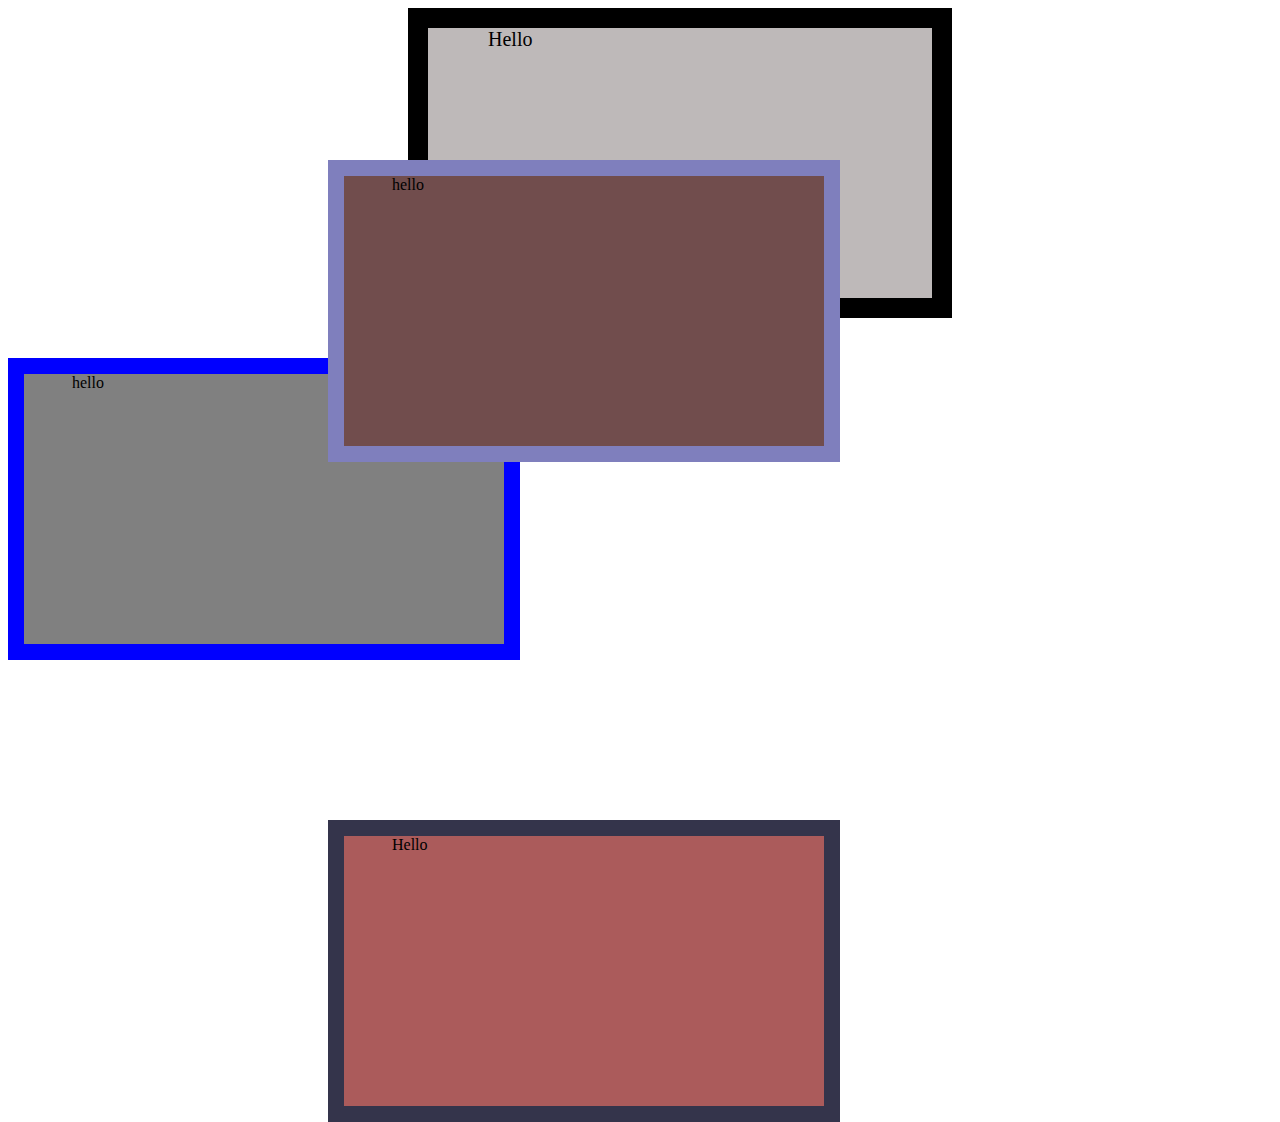
<file: frontend/class.html>
<!DOCTYPE html>
<html lang="en">
<head>
    <meta charset="UTF-8">
    <meta http-equiv="X-UA-Compatible" content="IE=edge">
    <meta name="viewport" content="width=device-width, initial-scale=1.0">
    <title>Document</title>
    <style>
        .box1{
            position: relative;
            font-size: 20px;
            padding-inline:3em;
            margin-bottom: 2em;
            margin-left: 20em;
            width: 30vw;
            height: 30vh;
            background-color: rgb(190, 185, 185);
            border: 1em solid black;
        }
        .box2{
            top:10em;
            /* position: fixed; */
            border: 1em solid blue;
            padding-inline: 3rem;
            width: 30vw;
            height: 30vh;
            background-color: grey;
        }
        .box3{
            top:10em;
            margin-left: 20em;
            position:relative;
            border: 1em solid rgb(52, 52, 75);
            padding-inline: 3rem;
            width: 30vw;
            height: 30vh;
            background-color: rgb(171, 91, 91);
        }
        .box4{
            top:10em;
            margin-left: 20em;
            position: fixed;
            border: 1em solid rgb(127, 127, 189);
            padding-inline: 3rem;
            width: 30vw;
            height: 30vh;
            background-color: rgb(113, 77, 77);
        }
    </style>
</head>
<body>
    <div class="box">
        <div class="box1">Hello</div>
        <div class="box2">hello</div>
    </div>
    <div class="box_1">
        <div class="box3">Hello</div>
        <div class="box4">hello</div>
    </div>
</body>
</html>
</file>
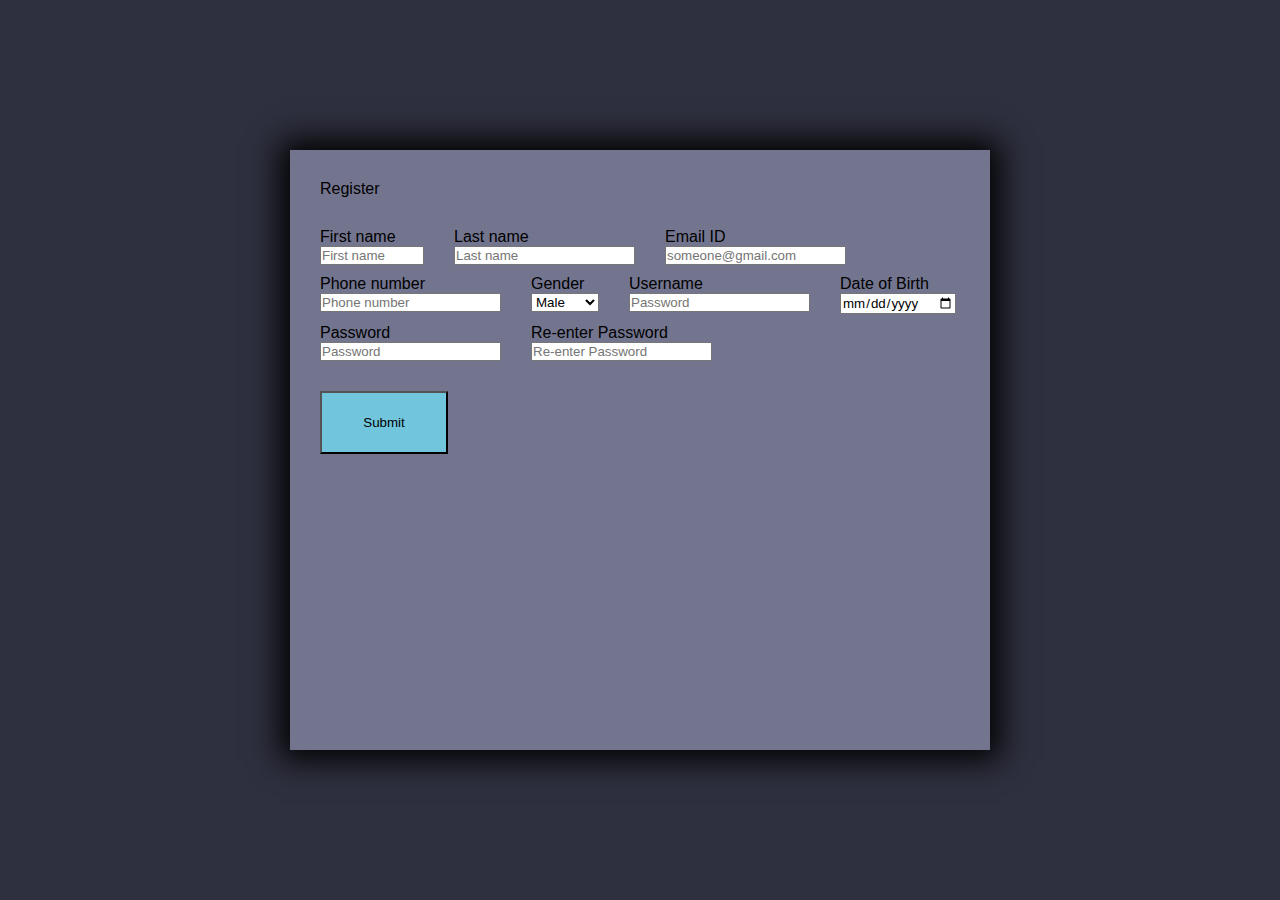
<file: frontend/templates/first_view.html>
<!DOCTYPE html>
<html lang="en">
<head>
    <meta charset="UTF-8">
    <meta http-equiv="X-UA-Compatible" content="IE=edge">
    <meta name="viewport" content="width=device-width, initial-scale=1.0">
    <title>Document</title>
    <link rel="stylesheet" href="/frontend/css/first_vew.css">
</head>
<body>
    <div class="container">
        <div class="box">
            <div class="heading">What is FLowState ?</div>
            <div class="desc">Lorem ipsum dolor sit amet consectetur adipisicing elit. Vel, debitis. Numquam non ab architecto illum impedit. Facilis sapiente, deserunt ullam ducimus minus reiciendis molestiae amet eligendi, incidunt sit nam facere beatae nisi laboriosam recusandae.</div>
            <div class="get_started">Get started</div>
        </div>
    </div>
    <div class="reg_box">
        <div class="reg_container">
            <div class="reg_head">Register</div>
            <div class="reg_input">
                <div class="fname_div input">
                    <label for="fname">First name</label><br>
                    <input id="fname" type="text" placeholder="First name" name="fname" required>
                </div>
                <div class="lname_div">
                    <label for="lname">Last name</label><br>
                    <input id="lname" type="text" placeholder="Last name" name="lname" required>
                </div>
                <div class="email_div">
                    <label for="email">Email ID</label><br>
                    <input id="email" type="email" placeholder="someone@gmail.com" name="email" required>
                </div>
                <div class="phone_div">
                    <label for="p_number">Phone number</label><br>
                    <input id="p_number" type="text" placeholder="Phone number" name="p_number" required>
                </div>
                <div class="gender_div">
                    <label for="gender">Gender</label><br>
                    <select id="gender" name="gender" id="gender">
                        <option value="male">Male</option>
                        <option value="female">Female</option>
                        <option value="custom">Custom</option>
                    </select>    
                </div>
                <div class="username_div">
                    <label for="uname">Username</label><br>
                    <input id="uname" type="text" placeholder="Password" name="uname" required>
                </div>
                <div class="dob_div">
                    <label for="dob">Date of Birth</label><br>
                    <input id="dob" type="date" placeholder="Date of Birth" name="dob" required>
                </div>
                <div class="first_pass">
                    <label for="password">Password</label><br>
                    <input id="password" type="password" placeholder="Password" name="password" required>
                </div>
                <div class="second_pass">
                    <label for="re_password">Re-enter Password</label><br>
                    <input id="re_password" type="password" placeholder="Re-enter Password" name="re_password" required>
                </div>
            </div>
            <div class="submit_div">
                <input id="submit" type="submit" placeholder="Submit" name="submit" required>                
            </div>
        </div>
    </div>
</body>
</html>
</file>
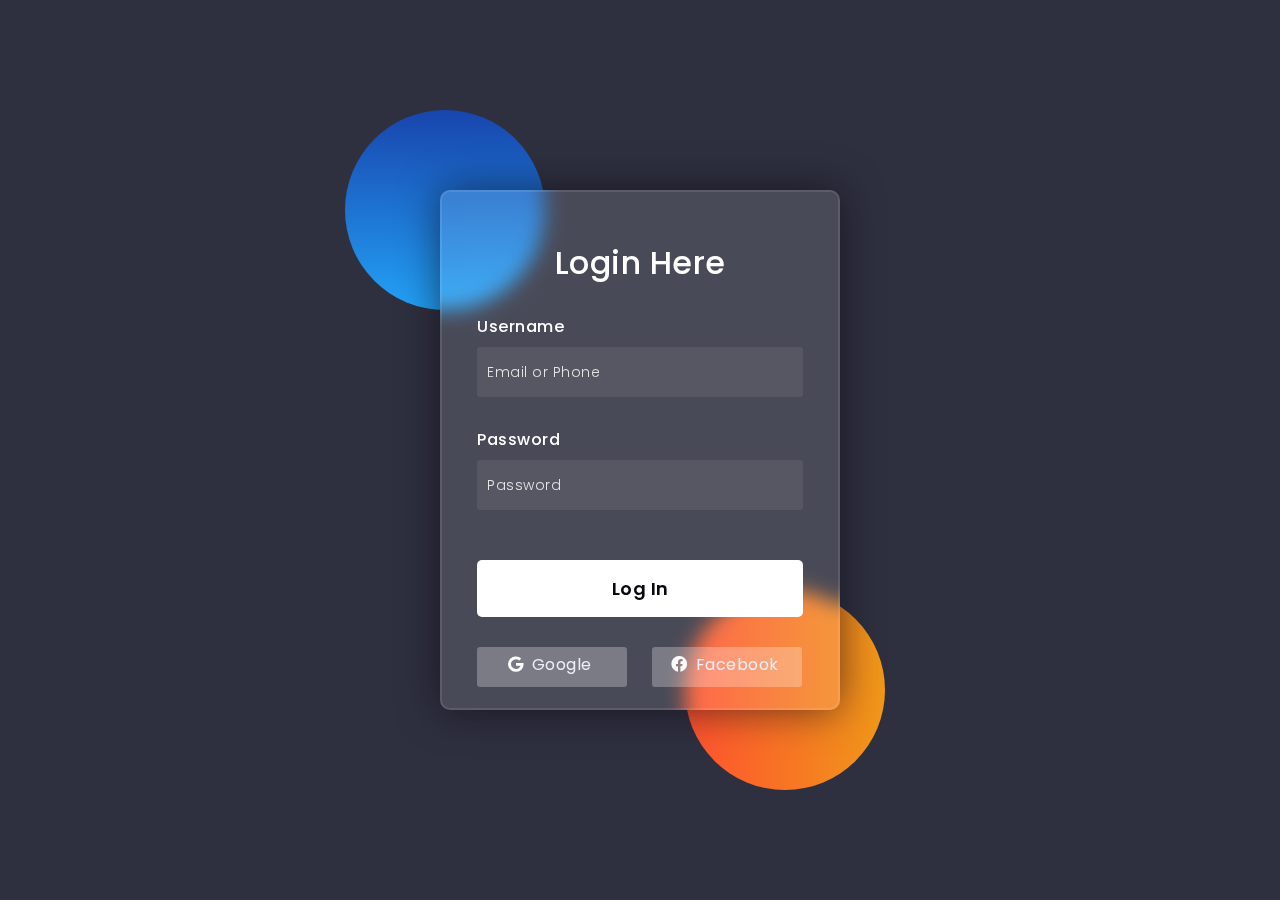
<file: frontend/templates/login.html>
<!DOCTYPE html>
<html lang="en">
<head>
  <!-- Design by foolishdeveloper.com -->
    <title>Glassmorphism login Form Tutorial in html css</title>
 
    <link rel="preconnect" href="https://fonts.gstatic.com">
    <link rel="stylesheet" href="https://cdnjs.cloudflare.com/ajax/libs/font-awesome/5.15.4/css/all.min.css">
    <link href="https://fonts.googleapis.com/css2?family=Poppins:wght@300;500;600&display=swap" rel="stylesheet">
    <!--Stylesheet-->
    <style media="screen">
      *,
*:before,
*:after{
    padding: 0;
    margin: 0;
    box-sizing: border-box;
}
body{
    background-color: #2f303f;
}
.background{
    width: 430px;
    height: 520px;
    position: absolute;
    transform: translate(-50%,-50%);
    left: 50%;
    top: 50%;
}
.background .shape{
    height: 200px;
    width: 200px;
    position: absolute;
    border-radius: 50%;
}
.shape:first-child{
    background: linear-gradient(
        #1845ad,
        #23a2f6
    );
    left: -80px;
    top: -80px;
}
.shape:last-child{
    background: linear-gradient(
        to right,
        #ff512f,
        #f09819
    );
    right: -30px;
    bottom: -80px;
}
form{
    height: 520px;
    width: 400px;
    background-color: rgba(255,255,255,0.13);
    position: absolute;
    transform: translate(-50%,-50%);
    top: 50%;
    left: 50%;
    border-radius: 10px;
    backdrop-filter: blur(10px);
    border: 2px solid rgba(255,255,255,0.1);
    box-shadow: 0 0 40px rgba(8,7,16,0.6);
    padding: 50px 35px;
}
form *{
    font-family: 'Poppins',sans-serif;
    color: #ffffff;
    letter-spacing: 0.5px;
    outline: none;
    border: none;
}
form h3{
    font-size: 32px;
    font-weight: 500;
    line-height: 42px;
    text-align: center;
}

label{
    display: block;
    margin-top: 30px;
    font-size: 16px;
    font-weight: 500;
}
input{
    display: block;
    height: 50px;
    width: 100%;
    background-color: rgba(255,255,255,0.07);
    border-radius: 3px;
    padding: 0 10px;
    margin-top: 8px;
    font-size: 14px;
    font-weight: 300;
}
::placeholder{
    color: #e5e5e5;
}
button{
    margin-top: 50px;
    width: 100%;
    background-color: #ffffff;
    color: #080710;
    padding: 15px 0;
    font-size: 18px;
    font-weight: 600;
    border-radius: 5px;
    cursor: pointer;
}
.social{
  margin-top: 30px;
  display: flex;
}
.social div{
  background: red;
  width: 150px;
  border-radius: 3px;
  padding: 5px 10px 10px 5px;
  background-color: rgba(255,255,255,0.27);
  color: #eaf0fb;
  text-align: center;
}
.social div:hover{
  background-color: rgba(255,255,255,0.47);
}
.social .fb{
  margin-left: 25px;
}
.social i{
  margin-right: 4px;
}

    </style>
</head>
<body>
    <div class="background">
        <div class="shape"></div>
        <div class="shape"></div>
    </div>
    <form>
        <h3>Login Here</h3>

        <label for="username">Username</label>
        <input type="text" placeholder="Email or Phone" name="username">

        <label for="password">Password</label>
        <input type="password" placeholder="Password" name="password">

        <button>Log In</button>
        <div class="social">
          <div class="go"><i class="fab fa-google"></i>  Google</div>
          <div class="fb"><i class="fab fa-facebook"></i>  Facebook</div>
        </div>
    </form>
</body>
</html>
</file>
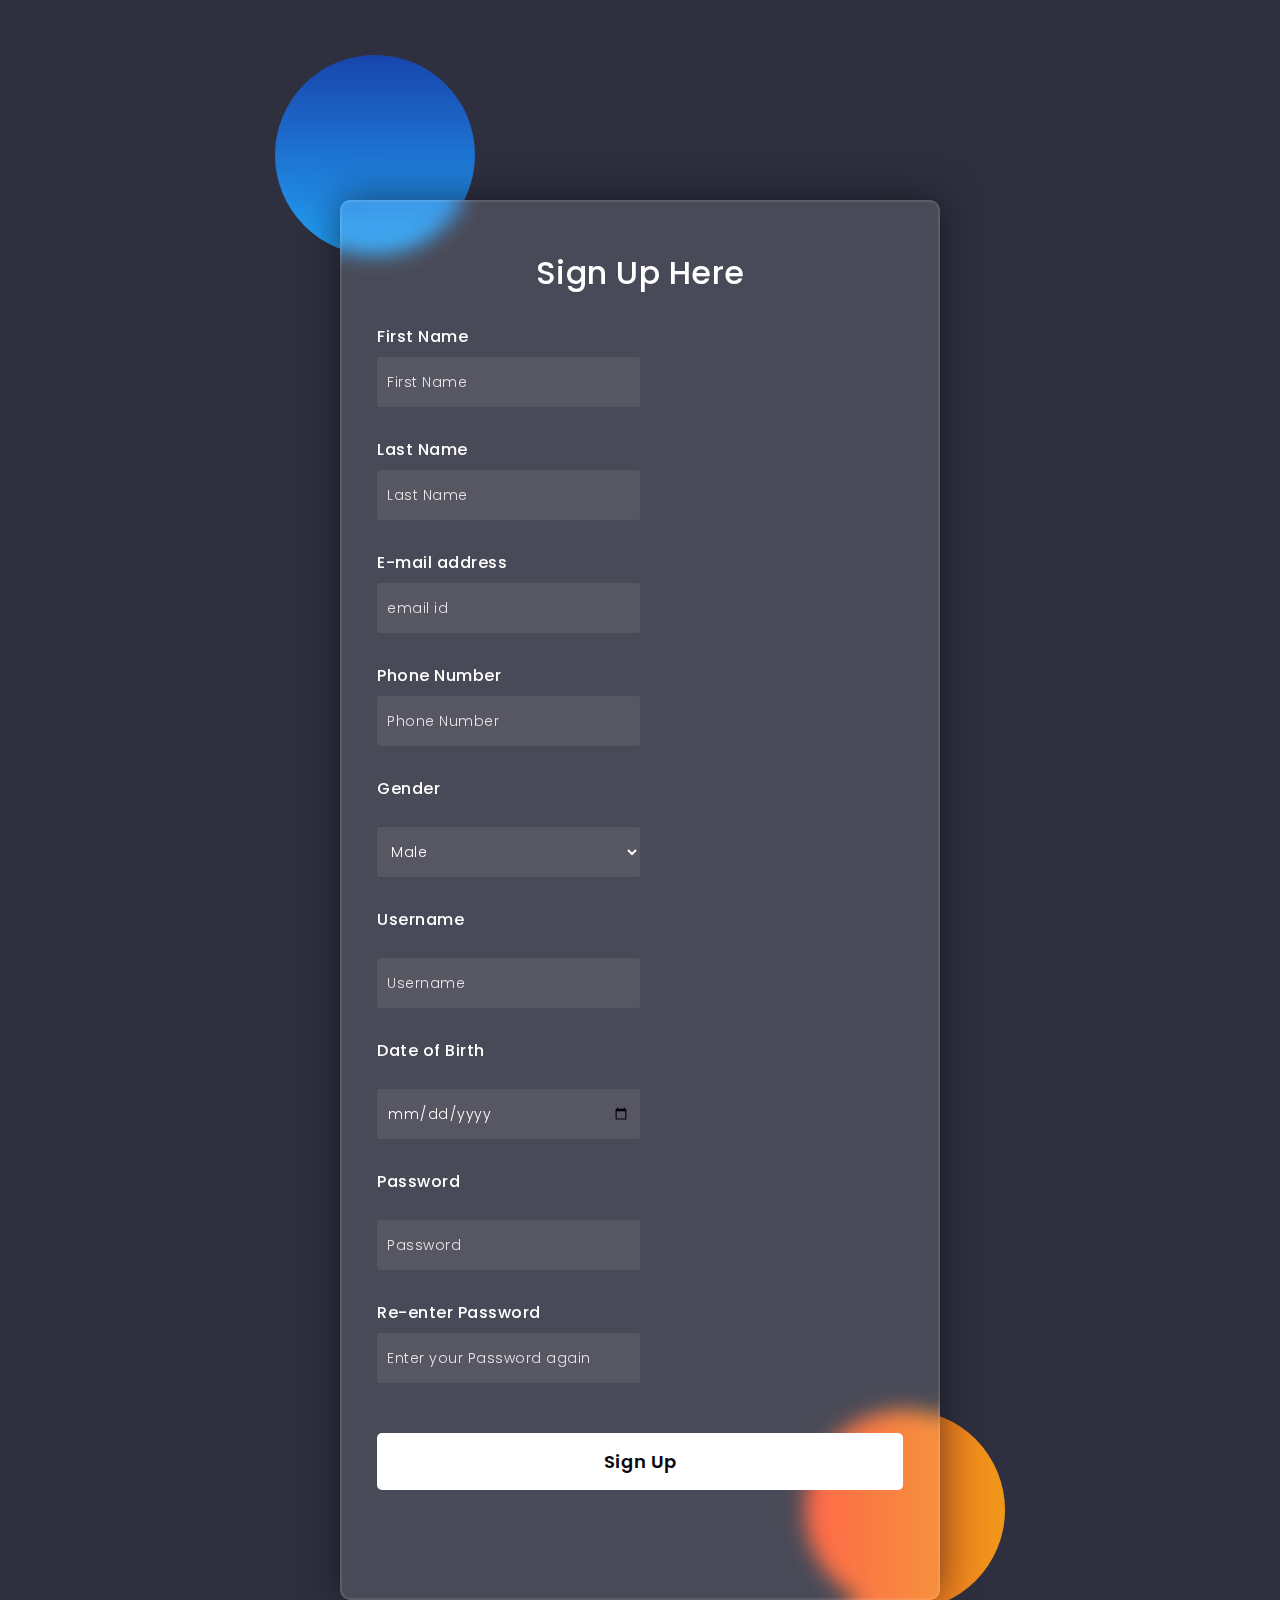
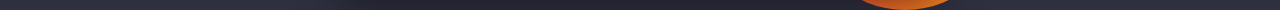
<file: frontend/templates/signup.html>
<!DOCTYPE html>
<html lang="en">
<head>
  <!-- Design by foolishdeveloper.com -->
    <title>Sign Up at FLowState</title>
 
    <link rel="preconnect" href="https://fonts.gstatic.com">
    <link rel="stylesheet" href="https://cdnjs.cloudflare.com/ajax/libs/font-awesome/5.15.4/css/all.min.css">
    <link href="https://fonts.googleapis.com/css2?family=Poppins:wght@300;500;600&display=swap" rel="stylesheet">
    <!--Stylesheet-->
    <style media="screen">
      *,
*:before,
*:after{
    padding: 0;
    margin: 0;
    box-sizing: border-box;
}
body{
    background-color: #2f303f;
}
.background{
    width: 430px;
    height: 520px;
    position: absolute;
    transform: translate(-50%,-50%);
    left: 50%;
    top: 50%;
}
.background .shape{
    height: 200px;
    width: 200px;
    position: absolute;
    border-radius: 50%;
}
.shape:first-child{
    background: linear-gradient(
        #1845ad,
        #23a2f6
    );
    left: -150px;
    top: -135px;
}
.shape:last-child{
    background: linear-gradient(
        to right,
        #ff512f,
        #f09819
    );
    right: -150px;
    bottom: -900px;
}
  
form{
    height: 1400px;
    width: 600px;
    background-color: rgba(255,255,255,0.13);
    position: absolute;
    transform: translate(-50%,-50%);
    top: 100%;
    left: 50%;
    border-radius: 10px;
    backdrop-filter: blur(10px);
    border: 2px solid rgba(255,255,255,0.1);
    box-shadow: 0 0 40px rgba(8,7,16,0.6);
    padding: 50px 35px;
}
form *{
    font-family: 'Poppins',sans-serif;
    color: #ffffff;
    letter-spacing: 0.5px;
    outline: none;
    border: none;
}
form h3{
    font-size: 32px;
    font-weight: 500;
    line-height: 42px;
    text-align: center;
}

label{
    display: block;
    margin-top: 30px;
    font-size: 16px;
    font-weight: 500;
}
input{
    display: block;
    height: 50px;
    width: 50%;
    background-color: rgba(255,255,255,0.07);
    border-radius: 3px;
    padding: 0 10px;
    margin-top: 8px;
    font-size: 14px;
    font-weight: 300;
}
select,option{
    display: block;
    height: 50px;
    width: 50%;
    background-color: rgba(255,255,255,0.07);
    border-radius: 3px;
    padding: 0 10px;
    margin-top: 8px;
    font-size: 14px;
    font-weight: 300;
}
.option{
    display: block;
    height: 50px;
    width: 50%;
    background-color: rgba(255,255,255,0.07);
    border-radius: 3px;
    padding: 0 10px;
    margin-top: 8px;
    font-size: 14px;
    font-weight: 300;
}
::placeholder{
    color: #e5e5e5;
}
button{
    margin-top: 50px;
    width: 100%;
    background-color: #ffffff;
    color: #080710;
    padding: 15px 0;
    font-size: 18px;
    font-weight: 600;
    border-radius: 5px;
    cursor: pointer;
}

.social{
  margin-top: 30px;
  display: flex;
}
.social div{
  background: red;
  width: 150px;
  border-radius: 3px;
  padding: 5px 10px 10px 5px;
  background-color: rgba(255,255,255,0.27);
  color: #eaf0fb;
  text-align: center;
}
.social div:hover{
  background-color: rgba(255,255,255,0.47);
}
.social .fb{
  margin-left: 25px;
}
.social i{
  margin-right: 4px;
}

    </style>
</head>
<body>
    <div class="background">
        <div class="shape"></div>
        <div class="shape"></div>
    </div>
    <form>
        <h3>Sign Up Here</h3>

        <label>First Name</label>
        <input type="text" placeholder="First Name" name="fname"  required>
        
        <label>Last Name</label>
        <input type="text" placeholder="Last Name" name="lname" required>

        <label>E-mail address</label>
        <input type="text" placeholder="email id" name="email" required>

        <label>Phone Number</label>
        <input type="text" placeholder="Phone Number" name="phone" required>

        <label for="gender">Gender</label><br>
                    <select id="gender" name="gender" name="gender" required>
                        <option value="male">Male</option>
                        <option value="female">Female</option>
                        <option value="custom">Custom</option>
                    </select>

        <label for="uname">Username</label><br>
        <input id="uname" type="text" placeholder="Username" name="username" required >

        <label for="dob">Date of Birth</label><br>
        <input id="dob" type="date" placeholder="Date of Birth" name="dob" required >

        <label for="password">Password</label><br>
        <input id="password" type="password" placeholder="Password" name="password" required >
        
        <label for="password">Re-enter Password</label>
        <input type="password" placeholder="Enter your Password again" name="cpassword" required>

        <button>Sign Up</button>
    </form>
</body>
</html>
</file>
<file: frontend/css/first_vew.css>
*{
    padding: 0;
    margin: 0;
    font-family: Arial, Helvetica, sans-serif;
}
.container{
    background-color: #2f303f;
    height: 100vh;
    display: flex;
    justify-content: center;
    align-items: center;
}
.box{
    width: 30vw;
}
.get_started{
    background-color:  #71c6dd;
}
.get_started:hover{
    opacity: 0.5;
    background-color:  #71c6dd;
}
.reg_box{
    background-color: #73758f;
    width: 50vw;
    height: 60vh;
    padding-inline: 30px;
    padding-block: 30px;
    box-shadow: 0 0 30px 10px black;
    position: absolute;
    top: 50%;
    left: 50%;
    transform: translate(-50%,-50%);
}

.reg_head{
    margin-bottom: 30px;
}
.reg_input{
    display: flex;
    flex-wrap: wrap;
    gap: 10px 30px;
}
.input input{
    width: 100px;
}
.submit_div{
    margin-top: 30px;
}
#submit{
    background-color:#71c6dd;
    width: 10vw;
    height: 7vh;
}
</file>
